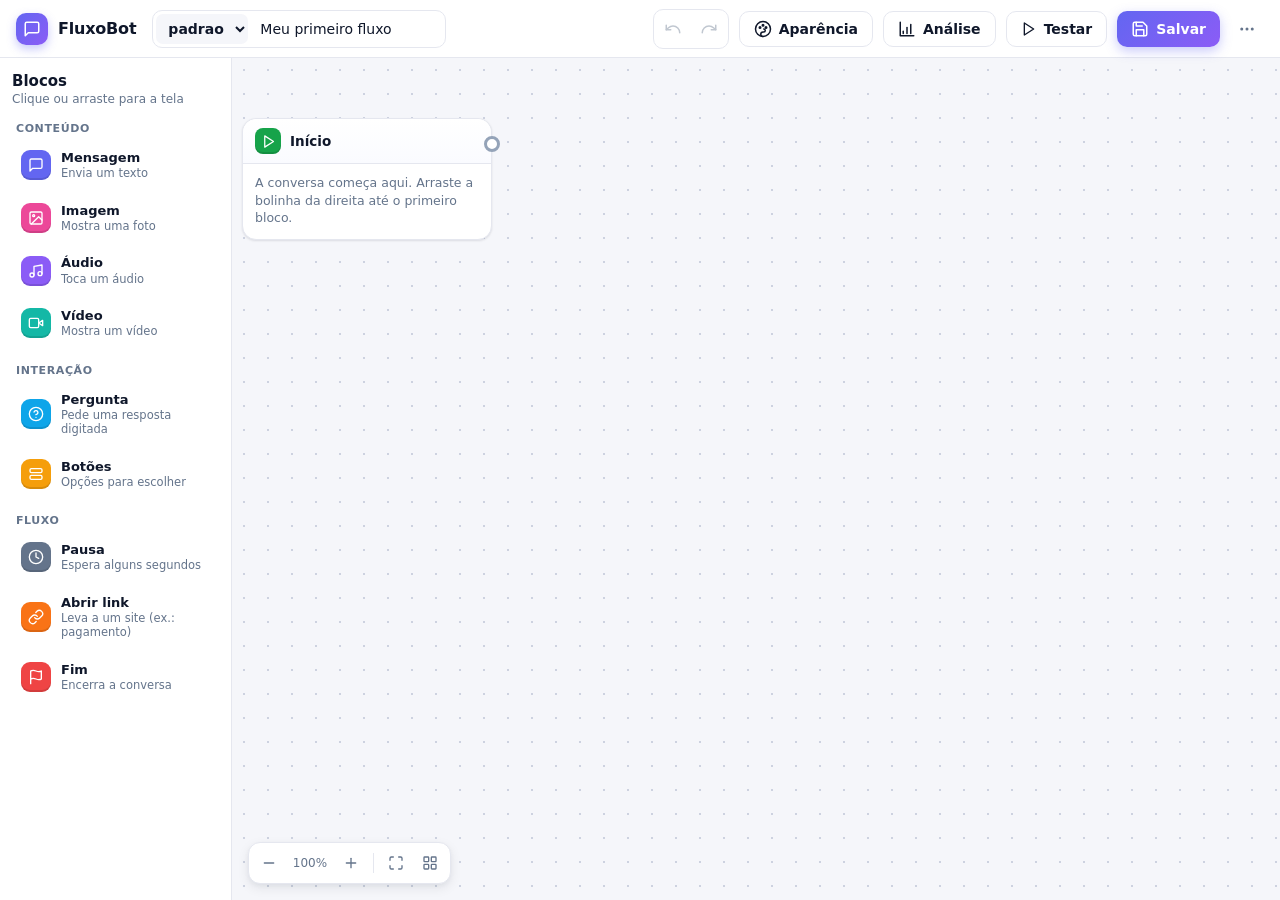
<file: index.html>
<!doctype html>
<html lang="pt-BR">
<head>
  <meta charset="utf-8">
  <meta name="viewport" content="width=device-width, initial-scale=1">
  <title>FluxoBot - Editor</title>
  <link rel="stylesheet" href="estilo.css">
  <link rel="stylesheet" href="editor.css">
</head>
<body class="editor">
  <header class="topo">
    <div class="marca">
      <span class="logo" id="logo"></span>
      <span class="marca-nome">FluxoBot</span>
    </div>
    <div class="seletor-bot">
      <select id="sel-bot" title="Escolha o bot"></select>
      <input type="text" id="nome" placeholder="Nome do bot" title="Nome do bot (também é o nome da aba na planilha)">
    </div>
    <span id="estado" class="estado"></span>
    <button type="button" id="stats" class="stats" title="Acessos deste bot (clique para atualizar)" hidden></button>
    <span class="espaco"></span>
    <div class="grupo">
      <button type="button" id="btn-desfazer" class="ico" title="Desfazer (Ctrl+Z)"></button>
      <button type="button" id="btn-refazer" class="ico" title="Refazer (Ctrl+Y)"></button>
    </div>
    <button type="button" id="btn-tema" class="sec"></button>
    <button type="button" id="btn-analise" class="sec" title="Onde as pessoas saem da conversa"></button>
    <button type="button" id="btn-testar" class="sec"></button>
    <button type="button" id="btn-salvar" class="prim"></button>
    <button type="button" id="btn-menu" class="ico" title="Mais opções"></button>
  </header>

  <div class="corpo">
    <aside id="paleta"></aside>

    <main id="area">
      <div id="canvas"><div id="palco"><div id="quadro"><svg id="linhas"></svg></div></div></div>
      <div class="controles-zoom">
        <button type="button" id="zoom-menos" title="Diminuir"></button>
        <span id="zoom-valor">100%</span>
        <button type="button" id="zoom-mais" title="Aumentar"></button>
        <span class="sep"></span>
        <button type="button" id="zoom-ajustar" title="Mostrar tudo"></button>
        <button type="button" id="btn-organizar" title="Organizar blocos automaticamente"></button>
      </div>
      <div class="dica-atalhos">
        <span><b>Ligar:</b> arraste a bolinha até outro bloco</span>
        <span><b>Vários:</b> Shift + arrastar</span>
        <span><b>Zoom:</b> Ctrl + roda</span>
        <span><b>Duplicar:</b> Ctrl+D</span>
      </div>
    </main>

    <aside id="tema"></aside>
    <aside id="analise"></aside>
    <aside id="teste">
      <div class="topo-painel">
        <span>Teste do chat</span>
        <span class="acoes-painel">
          <button type="button" id="btn-reiniciar" title="Reiniciar a conversa"></button>
          <button type="button" id="btn-fechar" title="Fechar"></button>
        </span>
      </div>
      <div id="conversa"></div>
    </aside>
  </div>

  <input type="file" id="arquivo" accept=".json" hidden>
  <div id="toasts" aria-live="polite"></div>

  <script src="ui.js"></script>
  <script src="chat.js"></script>
  <script src="importar-typebot.js"></script>
  <script src="editor-nos.js"></script>
  <script>
    // Ícones dos botões fixos da barra
    (function () {
      const icone = (id, nome, texto, tam) => {
        const b = document.getElementById(id);
        b.insertAdjacentHTML("afterbegin", UI.icone(nome, tam || 18));
        if (texto) b.append(UI.el("span", "", texto));
      };
      document.getElementById("logo").innerHTML = UI.icone("mensagem", 18);
      icone("btn-desfazer", "desfazer");
      icone("btn-refazer", "refazer");
      icone("btn-tema", "paleta", "Aparência");
      icone("btn-analise", "grafico", "Análise");
      icone("btn-testar", "testar", "Testar", 16);
      icone("btn-salvar", "salvar", "Salvar");
      icone("btn-menu", "mais");
      icone("zoom-menos", "menos", "", 16);
      icone("zoom-mais", "mais1", "", 16);
      icone("zoom-ajustar", "ajustar", "", 16);
      icone("btn-organizar", "organizar", "", 16);
      icone("btn-reiniciar", "reiniciar", "", 16);
      icone("btn-fechar", "x", "", 16);
    })();
  </script>
  <script src="editor.js"></script>
  <script src="bots.js"></script>
  <script src="tema.js"></script>
  <script src="analise.js"></script>
</body>
</html>
</file>
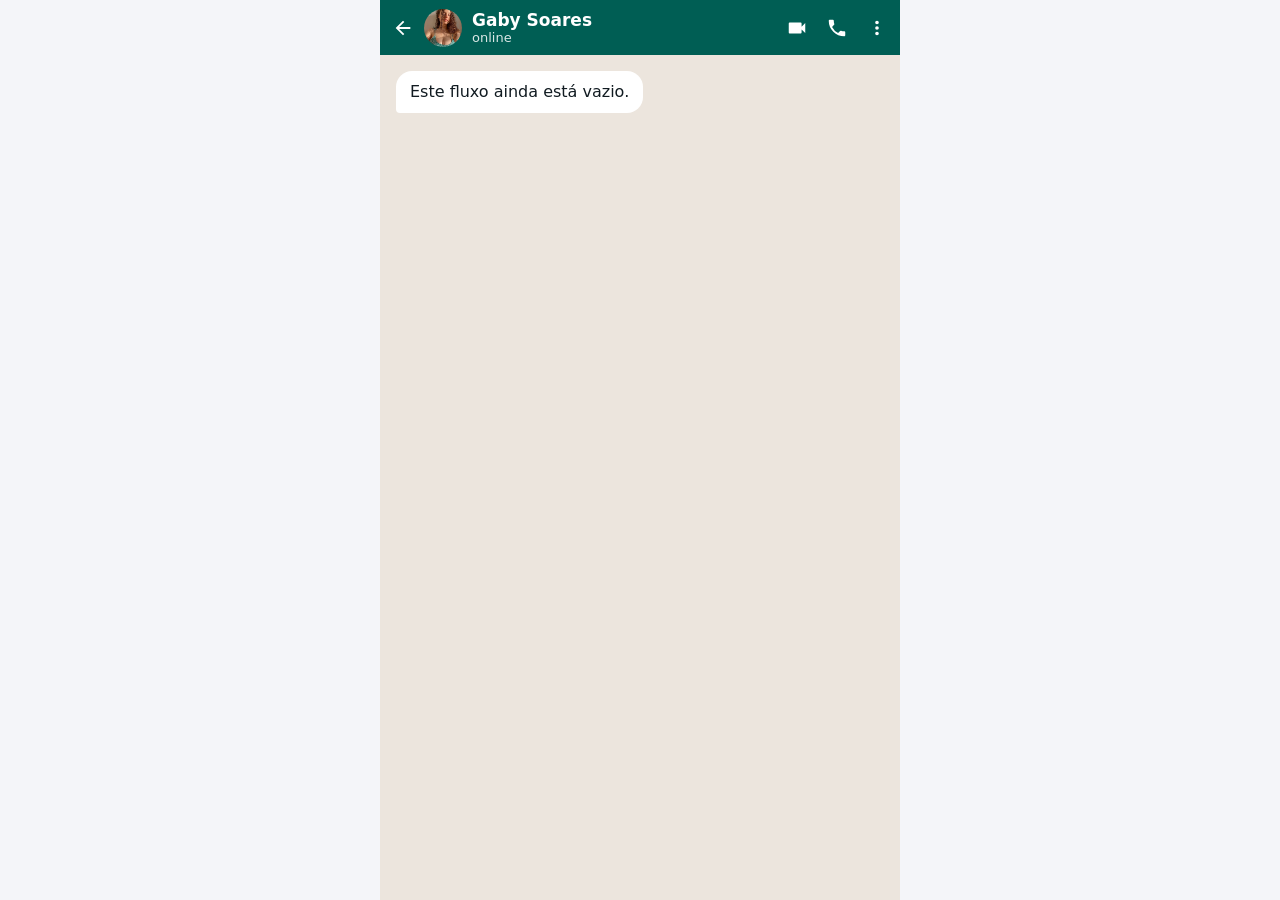
<file: chat.html>
<!doctype html>
<html lang="pt-BR">
<head>
  <meta charset="utf-8">
  <meta name="viewport" content="width=device-width, initial-scale=1, viewport-fit=cover, interactive-widget=resizes-content">
  <title>Chat</title>
  <link rel="stylesheet" href="estilo.css">
</head>
<body class="pagina-chat">
  <div id="chat"></div>
  <script src="chat.js"></script>
  <script>
    // Cada bot é um arquivo em bots/. Use chat.html?f=nome-do-bot (sem ?f usa o bot "padrao")
    const nome = new URLSearchParams(location.search).get("f") || "padrao";
    const seguro = /^[\w-]+$/.test(nome) ? nome : "padrao";
    const lerJson = (url) => fetch(url).then((r) => { if (!r.ok) throw new Error(r.status); return r.json(); });

    // config.json guarda o endereço da planilha (registro automático de acessos e respostas)
    const configuracao = lerJson("config.json?v=" + Date.now()).catch(() => ({}));

    Promise.all([lerJson("bots/" + seguro + ".json"), configuracao])
      .then(([fluxo, cfg]) => {
        const registroUrl = cfg && cfg.rastreio && cfg.planilha ? cfg.planilha : null;
        FluxoChat.executar(fluxo, document.getElementById("chat"), { registroUrl });
      })
      .catch(() => { document.getElementById("chat").textContent = "Não consegui carregar o fluxo."; });
  </script>
</body>
</html>
</file>
<file: estilo.css>
/* Estilo do CHAT (usado em chat.html e na prévia do editor). */
:root { --cor: #6d4aff; --borda: #dcdfe8; --texto: #1d2030; }
* { box-sizing: border-box; }
body { margin: 0; font-family: system-ui, "Segoe UI", Roboto, sans-serif; color: var(--texto); background: #f4f5f9; }

.fc-chat { display: flex; flex-direction: column; height: 100%; background: #fff; }
.fc-msgs { flex: 1; overflow-y: auto; padding: 16px; display: flex; flex-direction: column; gap: 8px; background-color: var(--fc-fundo, #fff); background-size: cover; background-position: center; }
.fc-msg { max-width: 80%; padding: 10px 14px; border-radius: 16px; line-height: 1.4; white-space: pre-wrap; word-break: break-word; }
.fc-bot { background: var(--fc-bot-bg, #eceefc); color: var(--fc-bot-cor, inherit); align-self: flex-start; border-bottom-left-radius: 4px; }
.fc-user { background: var(--fc-user-bg, var(--cor)); color: var(--fc-user-cor, #fff); align-self: flex-end; border-bottom-right-radius: 4px; }
.fc-entrada { padding: 12px; border-top: 1px solid var(--borda); min-height: 64px; background: #fff; }
.fc-entrada form { display: flex; gap: 8px; }
.fc-entrada input { flex: 1; padding: 10px 12px; border: 1px solid var(--borda); border-radius: 10px; font-size: 15px; }
.fc-entrada button { background: var(--fc-btn-bg, var(--cor)); color: var(--fc-btn-cor, #fff); border: 0; padding: 10px 16px; border-radius: 10px; font-size: 15px; cursor: pointer; }
.fc-botoes { display: flex; flex-wrap: wrap; gap: 8px; }
.fc-msgs .fc-botoes { align-self: flex-end; justify-content: flex-end; max-width: 92%; margin-top: 2px; }
.fc-entrada:empty { display: none; }
.fc-entrada { padding-bottom: calc(12px + env(safe-area-inset-bottom, 0px)); }
.fc-botoes button { background: var(--fc-btn-bg, #fff); color: var(--fc-btn-cor, var(--cor)); border: 2px solid var(--fc-btn-bg, var(--cor)); padding: 10px 16px; border-radius: 10px; font-size: 15px; cursor: pointer; }
.fc-botoes button:hover { background: var(--fc-btn-bg, var(--cor)); color: var(--fc-btn-cor, #fff); filter: brightness(.92); }

/* Mídias */
.fc-midia { padding: 4px; background: var(--fc-bot-bg, #eceefc); }
.fc-midia img, .fc-midia video { display: block; max-width: 100%; max-height: 420px; border-radius: 12px; }
.fc-midia audio { display: block; width: 260px; max-width: 100%; }
.fc-embed { display: block; width: 100%; min-width: 240px; aspect-ratio: 16 / 9; border: 0; border-radius: 12px; }
/* visualização única (estilo WhatsApp) */
.fc-chat { position: relative; }
/* player de áudio estilo WhatsApp */
.fc-audio { display: flex; align-items: center; gap: 8px; width: 270px; max-width: 100%; padding: 6px 8px; box-sizing: border-box; }
.fc-audio audio { display: none; }
.fc-vel { flex: none; min-width: 42px; border: 0; border-radius: 999px; padding: 6px 8px; background: rgba(0,0,0,.12); color: inherit; font: inherit; font-size: 13px; font-weight: 600; cursor: pointer; }
.fc-play { flex: none; width: 28px; height: 28px; border: 0; padding: 0; background: none; color: var(--fc-btn-bg, var(--cor)); cursor: pointer; position: relative; }
.fc-play::before { content: ""; position: absolute; left: 8px; top: 4px; border-left: 16px solid currentColor; border-top: 10px solid transparent; border-bottom: 10px solid transparent; }
.fc-play.fc-tocando::before { left: 5px; top: 4px; width: 5px; height: 20px; border: 0; background: currentColor; box-shadow: 10px 0 0 currentColor; }
.fc-meio { flex: 1; min-width: 0; }
.fc-ondas { position: relative; display: flex; align-items: center; gap: 2px; height: 28px; cursor: pointer; touch-action: none; }
.fc-ondas i { flex: 1; min-width: 2px; border-radius: 2px; background: rgba(0,0,0,.25); }
.fc-ondas i.fc-feita { background: var(--fc-btn-bg, var(--cor)); }
.fc-bolinha { position: absolute; top: 50%; width: 12px; height: 12px; margin: -6px 0 0 -6px; border-radius: 50%; background: var(--fc-btn-bg, var(--cor)); pointer-events: none; }
.fc-tempo { margin-top: 2px; font-size: 12px; opacity: .7; }
.fc-unica { display: flex; align-items: center; gap: 8px; padding: 10px 14px; }
.fc-unica-btn { display: flex; align-items: center; gap: 8px; background: none; border: 0; padding: 0; font: inherit; color: inherit; cursor: pointer; font-weight: 600; }
.fc-unica-btn svg, .fc-aberta svg { flex: none; }
.fc-aberta { opacity: .65; font-style: italic; }
.fc-aberta svg circle { stroke-dasharray: 3 3; }
.fc-visor { position: absolute; inset: 0; z-index: 10; display: flex; align-items: center; justify-content: center; padding: 48px 12px 12px; background: rgba(0, 0, 0, .92); }
.fc-visor img, .fc-visor video { max-width: 100%; max-height: 100%; border-radius: 8px; }
.fc-visor .fc-embed { max-width: 100%; }
.fc-visor-fechar { position: absolute; top: 10px; right: 12px; width: 36px; height: 36px; border: 0; border-radius: 50%; background: rgba(255, 255, 255, .15); color: #fff; font-size: 18px; cursor: pointer; }
.fc-link { display: inline-block; padding: 10px 16px; background: var(--fc-btn-bg, var(--cor)); color: var(--fc-btn-cor, #fff); border-radius: 10px; text-decoration: none; font-weight: 600; }

/* "digitando..." */
.fc-digitando { display: flex; gap: 4px; padding: 12px 14px; }
.fc-digitando span { width: 7px; height: 7px; border-radius: 50%; background: #8b8fa8; animation: fc-pulo 1s infinite ease-in-out; }
.fc-digitando span:nth-child(2) { animation-delay: .15s; }
.fc-digitando span:nth-child(3) { animation-delay: .3s; }
.fc-gravando { display: flex; align-items: center; padding: 10px 14px; color: #e53935; animation: fc-grava 1s infinite ease-in-out; }
@keyframes fc-grava { 0%, 100% { opacity: 1; } 50% { opacity: .25; } }
@keyframes fc-pulo { 0%, 60%, 100% { transform: translateY(0); opacity: .5; } 30% { transform: translateY(-4px); opacity: 1; } }

/* Barra de contato (topo) */
.fc-barra { display: flex; align-items: center; gap: 10px; min-height: 55px; padding: 8px 12px; background: var(--fc-barra, #005e54); color: #fff; flex: none; }
.fc-avatar { width: 38px; height: 38px; border-radius: 50%; object-fit: cover; }
.fc-info { display: flex; flex-direction: column; flex: 1; min-width: 0; line-height: 1.2; }
.fc-nome { font-size: 17px; font-weight: 600; white-space: nowrap; overflow: hidden; text-overflow: ellipsis; }
.fc-status { font-size: 13px; opacity: .85; }
.fc-acoes { display: flex; gap: 18px; align-items: center; }

/* Página do chat */
body.pagina-chat { height: 100vh; height: 100dvh; margin: 0; }
body.pagina-chat #chat { height: 100%; max-width: 520px; margin: 0 auto; }
</file>
<file: editor.css>
/* Editor FluxoBot: visual premium */
:root {
  --bg: #f5f6fa;
  --superficie: #ffffff;
  --borda: #e5e7ef;
  --borda-forte: #d3d7e3;
  --texto: #0f172a;
  --texto-2: #64748b;
  --acento: #6366f1;
  --acento-2: #8b5cf6;
  --acento-suave: #eef0ff;
  --perigo: #e11d48;
  --sombra-1: 0 1px 2px rgba(15, 23, 42, .06), 0 1px 3px rgba(15, 23, 42, .05);
  --sombra-2: 0 4px 12px rgba(15, 23, 42, .08), 0 2px 4px rgba(15, 23, 42, .04);
  --sombra-3: 0 16px 40px rgba(15, 23, 42, .18);
  --raio: 12px;
  --cor: #6366f1;
}
* { box-sizing: border-box; }
html, body { height: 100%; }
body.editor { margin: 0; display: flex; flex-direction: column; overflow: hidden; background: var(--bg); color: var(--texto); font-family: "Inter", system-ui, "Segoe UI", Roboto, sans-serif; font-size: 14px; }
button { font: inherit; color: inherit; cursor: pointer; }
button:disabled { opacity: .4; cursor: default; }
svg { flex: none; }

/* ---------- Barra superior ---------- */
.topo { display: flex; align-items: center; gap: 10px; height: 58px; padding: 0 16px; background: rgba(255, 255, 255, .92); backdrop-filter: blur(8px); border-bottom: 1px solid var(--borda); flex: none; z-index: 20; }
.marca { display: flex; align-items: center; gap: 10px; margin-right: 6px; }
.logo { width: 32px; height: 32px; border-radius: 10px; display: grid; place-items: center; color: #fff; background: linear-gradient(135deg, var(--acento), var(--acento-2)); box-shadow: 0 4px 10px rgba(99, 102, 241, .35); }
.marca-nome { font-weight: 700; font-size: 16px; letter-spacing: -.2px; }
.seletor-bot { display: flex; align-items: center; gap: 4px; padding: 3px; border: 1px solid var(--borda); border-radius: 10px; background: var(--superficie); }
.seletor-bot select { border: 0; background: var(--bg); padding: 6px 8px; border-radius: 7px; font: inherit; font-weight: 600; color: var(--texto); max-width: 150px; cursor: pointer; }
.seletor-bot input { border: 0; padding: 6px 8px; width: 190px; border-radius: 7px; font: inherit; background: transparent; color: var(--texto); }
.seletor-bot input:hover { background: var(--bg); }
.seletor-bot input:focus { outline: 2px solid var(--acento); background: #fff; }
.espaco { flex: 1; }
.estado { font-size: 12px; color: var(--texto-2); padding: 4px 10px; border-radius: 999px; }
.estado.sujo { background: #fff7ed; color: #c2410c; }
.estado.salvo { background: #ecfdf5; color: #047857; }
.stats { border: 1px solid var(--borda); background: var(--superficie); border-radius: 999px; padding: 5px 12px; font-size: 12px; color: var(--texto-2); }
.stats b { color: var(--texto); }
.stats:hover { border-color: var(--acento); }
.grupo { display: flex; gap: 2px; padding: 2px; border: 1px solid var(--borda); border-radius: 10px; background: var(--superficie); }
button.ico { width: 34px; height: 34px; display: grid; place-items: center; border: 0; border-radius: 8px; background: transparent; color: var(--texto-2); }
button.ico:hover:not(:disabled) { background: var(--bg); color: var(--texto); }
button.sec, button.prim, button.perigo { display: inline-flex; align-items: center; gap: 7px; height: 36px; padding: 0 14px; border-radius: 10px; font-weight: 600; border: 1px solid var(--borda); background: var(--superficie); transition: box-shadow .15s, border-color .15s, transform .05s; }
button.sec:hover { border-color: var(--borda-forte); box-shadow: var(--sombra-1); }
button.prim { color: #fff; border: 0; background: linear-gradient(135deg, var(--acento), var(--acento-2)); box-shadow: 0 4px 12px rgba(99, 102, 241, .35); }
button.prim:hover:not(:disabled) { box-shadow: 0 6px 16px rgba(99, 102, 241, .45); }
button.prim:active { transform: translateY(1px); }
button.perigo { color: #fff; border: 0; background: var(--perigo); }

/* ---------- Corpo ---------- */
.corpo { flex: 1; display: flex; min-height: 0; min-width: 0; }
#paleta { width: 232px; flex: none; background: var(--superficie); border-right: 1px solid var(--borda); padding: 14px 12px; overflow-y: auto; }
.paleta-titulo { font-weight: 700; font-size: 15px; }
.paleta-dica { margin: 2px 0 6px; color: var(--texto-2); font-size: 12px; }
.paleta-grupo { margin: 16px 4px 6px; font-size: 11px; letter-spacing: .6px; text-transform: uppercase; color: var(--texto-2); }
.bloco-item { display: flex; align-items: center; gap: 10px; width: 100%; padding: 8px; margin-bottom: 4px; border: 1px solid transparent; border-radius: 10px; background: transparent; text-align: left; cursor: grab; }
.bloco-item:hover { background: var(--bg); border-color: var(--borda); }
.bloco-item:active { cursor: grabbing; }
.bloco-texto { display: flex; flex-direction: column; min-width: 0; line-height: 1.25; }
.bloco-texto strong { font-size: 13px; }
.bloco-texto small { color: var(--texto-2); font-size: 11.5px; }
.chip { width: 30px; height: 30px; flex: none; display: grid; place-items: center; border-radius: 9px; color: #fff; background: var(--cor-no, var(--acento)); box-shadow: inset 0 -2px 0 rgba(0, 0, 0, .12); }

/* ---------- Canvas ---------- */
#area { flex: 1; min-width: 0; position: relative; }
#canvas { position: absolute; inset: 0; overflow: auto; background-color: var(--bg); background-image: radial-gradient(#cdd2e0 1.2px, transparent 1.2px); background-size: 24px 24px; cursor: grab; }
#canvas.arrastando { cursor: grabbing; }
#palco { position: relative; }
#quadro { position: absolute; left: 0; top: 0; transform-origin: 0 0; }
#linhas { position: absolute; inset: 0; width: 100%; height: 100%; pointer-events: none; overflow: visible; }
#linhas .linha { fill: none; stroke: #94a3b8; stroke-width: 2.5; transition: stroke .15s; }
#linhas .area-clique { fill: none; stroke: transparent; stroke-width: 16; pointer-events: stroke; cursor: pointer; }
#linhas .aresta:hover .linha { stroke: var(--acento); }
#linhas .remover { opacity: 0; pointer-events: all; cursor: pointer; transition: opacity .12s; }
#linhas .remover circle { fill: #fff; stroke: var(--perigo); stroke-width: 1.5; }
#linhas .remover path { stroke: var(--perigo); stroke-width: 2; stroke-linecap: round; }
#linhas .aresta:hover .remover, #linhas .remover:hover { opacity: 1; }
#linhas .temporaria { fill: none; stroke: var(--acento); stroke-width: 2.5; stroke-dasharray: 6 5; }
#quadro.ligando .no { transition: box-shadow .12s; }
#quadro.ligando .no.alvo { box-shadow: 0 0 0 3px var(--acento), var(--sombra-2); }

.controles-zoom { position: absolute; left: 16px; bottom: 16px; display: flex; align-items: center; gap: 2px; padding: 4px; background: var(--superficie); border: 1px solid var(--borda); border-radius: 12px; box-shadow: var(--sombra-2); z-index: 5; cursor: default; }
.controles-zoom button { width: 32px; height: 32px; display: grid; place-items: center; border: 0; background: transparent; border-radius: 8px; color: var(--texto-2); }
.controles-zoom button:hover { background: var(--bg); color: var(--texto); }
.controles-zoom span { min-width: 46px; text-align: center; font-size: 12px; color: var(--texto-2); }
.controles-zoom .sep { width: 1px; min-width: 1px; height: 20px; background: var(--borda); margin: 0 4px; }
.dica-atalhos { position: absolute; bottom: 22px; left: 50%; transform: translateX(-50%); display: flex; gap: 16px; padding: 6px 14px; border-radius: 999px; background: rgba(15, 23, 42, .78); color: #e2e8f0; font-size: 12px; pointer-events: none; z-index: 4; white-space: nowrap; opacity: .0; transition: opacity .3s; }
#area:hover .dica-atalhos { opacity: 1; }
.dica-atalhos b { color: #fff; }
.retangulo-selecao { position: fixed; border: 1.5px solid var(--acento); background: rgba(99, 102, 241, .1); border-radius: 4px; z-index: 30; pointer-events: none; }

/* ---------- Blocos ---------- */
.no { position: absolute; width: 250px; background: var(--superficie); border: 1px solid var(--borda); border-radius: 14px; box-shadow: var(--sombra-1); cursor: default; }
.no:hover { box-shadow: var(--sombra-2); }
.no.selecionado { border-color: var(--acento); box-shadow: 0 0 0 3px rgba(99, 102, 241, .25), var(--sombra-2); }
.no-cab { display: flex; align-items: center; gap: 9px; padding: 9px 12px; border-bottom: 1px solid var(--borda); border-radius: 14px 14px 0 0; cursor: grab; user-select: none; background: linear-gradient(180deg, #fff, #fafbff); }
.no-cab:active { cursor: grabbing; }
.no-titulo { font-weight: 650; font-size: 13.5px; }
.no .chip { width: 26px; height: 26px; border-radius: 8px; }
.no-corpo { padding: 10px 12px 12px; display: flex; flex-direction: column; gap: 9px; }
.no-acoes { position: absolute; right: 8px; top: -17px; display: none; gap: 2px; padding: 3px; background: var(--superficie); border: 1px solid var(--borda); border-radius: 10px; box-shadow: var(--sombra-2); z-index: 3; }
.no:hover .no-acoes, .no.selecionado .no-acoes { display: flex; }
.no-acoes button { width: 28px; height: 28px; display: grid; place-items: center; border: 0; background: transparent; border-radius: 7px; color: var(--texto-2); }
.no-acoes button:hover { background: var(--bg); color: var(--texto); }
.no-acoes button.perigo { color: var(--perigo); height: 28px; padding: 0; background: transparent; box-shadow: none; border: 0; }
.no-acoes button.perigo:hover { background: #fff1f2; }
.dica-no { margin: 0; color: var(--texto-2); font-size: 12.5px; line-height: 1.4; }

.campo { display: flex; flex-direction: column; gap: 4px; }
.campo .rotulo, .rotulo-secao { font-size: 11px; font-weight: 600; color: var(--texto-2); letter-spacing: .2px; }
.rotulo-secao { margin-top: 2px; text-transform: uppercase; letter-spacing: .5px; font-size: 10.5px; }
.no input[type=text], .no textarea, .no select { width: 100%; padding: 7px 9px; border: 1px solid var(--borda); border-radius: 8px; background: #f8fafc; font: inherit; font-size: 13px; color: var(--texto); }
.no textarea { resize: vertical; min-height: 58px; line-height: 1.4; }
.no input:focus, .no textarea:focus, .no select:focus { outline: 2px solid rgba(99, 102, 241, .5); border-color: var(--acento); background: #fff; }
.campo-linha { flex-direction: row; align-items: center; gap: 8px; }
.campo-linha .rotulo { flex: 1; }
.campo-linha .mini-num { width: 64px; text-align: center; }
.campo-linha .unidade { font-size: 12px; color: var(--texto-2); }
.chips { display: flex; flex-wrap: wrap; align-items: center; gap: 5px; margin-top: -4px; }
.chips-rotulo { font-size: 11px; color: var(--texto-2); }
.chip-var { padding: 2px 8px; border: 1px solid var(--borda); border-radius: 999px; background: var(--acento-suave); color: var(--acento); font-size: 11.5px; font-weight: 600; }
.chip-var:hover { background: #e0e4ff; }
.previa { width: 100%; max-height: 140px; object-fit: cover; border-radius: 9px; border: 1px solid var(--borda); }
.botao-linha { display: flex; align-items: center; justify-content: center; gap: 7px; padding: 7px; border: 1px dashed var(--borda-forte); border-radius: 8px; background: transparent; color: var(--texto-2); font-size: 12.5px; }
.botao-linha:hover { border-color: var(--acento); color: var(--acento); background: var(--acento-suave); }
.opcao { position: relative; display: flex; align-items: center; gap: 6px; }
.icone-mini { width: 26px; height: 26px; flex: none; display: grid; place-items: center; border: 0; background: transparent; border-radius: 6px; color: var(--texto-2); }
.icone-mini:hover { background: #fff1f2; color: var(--perigo); }

/* Portas de ligação */
.porta { position: absolute; width: 16px; height: 16px; border-radius: 50%; background: #fff; border: 3px solid #94a3b8; z-index: 2; transition: transform .12s, background .12s, border-color .12s; }
.porta.entrada { left: -9px; top: 17px; cursor: default; }
.porta.saida { right: -9px; top: 17px; cursor: crosshair; }
.porta.saida::after { content: ""; position: absolute; inset: -9px; border-radius: 50%; }
.opcao .porta.saida { top: 50%; right: -21px; transform: translateY(-50%); }
.porta.ligada { background: var(--cor-no, var(--acento)); border-color: var(--cor-no, var(--acento)); }
.no .porta.saida:hover, .porta.ativa { transform: scale(1.25); border-color: var(--acento); background: var(--acento); }
.opcao .porta.saida:hover, .opcao .porta.ativa { transform: translateY(-50%) scale(1.25); }
#quadro.ligando .porta.entrada { transform: scale(1.15); border-color: var(--acento); }

/* ---------- Painéis laterais (Aparência / Teste) ---------- */
#tema, #teste { flex: none; width: 340px; display: none; flex-direction: column; background: var(--superficie); border-left: 1px solid var(--borda); min-height: 0; }
#tema.aberto, #teste.aberto { display: flex; }
#tema { overflow-y: auto; }
.topo-painel, #tema .topo { display: flex; align-items: center; justify-content: space-between; padding: 12px 14px; font-weight: 700; border-bottom: 1px solid var(--borda); background: var(--superficie); position: sticky; top: 0; z-index: 2; }
.acoes-painel { display: flex; gap: 2px; }
.acoes-painel button, #tema .topo button { width: 30px; height: 30px; display: grid; place-items: center; border: 0; background: transparent; border-radius: 8px; color: var(--texto-2); }
.acoes-painel button:hover, #tema .topo button:hover { background: var(--bg); color: var(--texto); }
#conversa { flex: 1; min-height: 0; }
#tema .secao { padding: 14px; border-bottom: 1px solid var(--borda); display: flex; flex-direction: column; gap: 10px; }
#tema h3 { margin: 0; font-size: 11px; color: var(--texto-2); text-transform: uppercase; letter-spacing: .6px; }
#tema .modelos { display: grid; grid-template-columns: 1fr 1fr; gap: 8px; }
#tema .modelos button { flex: 1; padding: 12px; border: 1.5px solid var(--borda); background: #fff; border-radius: 10px; font-weight: 600; }
#tema .modelos button:hover { border-color: var(--acento); background: var(--acento-suave); }
#tema label { font-size: 12px; color: var(--texto-2); display: block; margin-bottom: 4px; }
#tema input[type=text] { width: 100%; padding: 8px 10px; border: 1px solid var(--borda); border-radius: 8px; font: inherit; background: #f8fafc; }
#tema input[type=text]:focus { outline: 2px solid rgba(99, 102, 241, .5); background: #fff; }
#tema .linha { display: flex; gap: 6px; }
#tema .linha input[type=text] { flex: 1; }
#tema .mini { white-space: nowrap; padding: 6px 10px; border: 1px dashed var(--borda-forte); background: #fff; border-radius: 8px; font-size: 12.5px; }
#tema .mini:hover { border-color: var(--acento); color: var(--acento); }
#tema .cores { display: grid; grid-template-columns: 1fr 1fr; gap: 10px; }
#tema .cor { display: flex; align-items: center; gap: 8px; }
#tema .cor input { width: 38px; height: 32px; padding: 0; border: 1px solid var(--borda); border-radius: 8px; background: #fff; cursor: pointer; }
#tema .cor span { font-size: 12px; line-height: 1.2; }
#tema .interruptor { display: flex; align-items: center; gap: 8px; font-size: 14px; color: var(--texto); cursor: pointer; margin: 0; }

/* ---------- Menus, diálogos e avisos ---------- */
.menu-flutuante { position: fixed; z-index: 100; min-width: 210px; padding: 6px; background: var(--superficie); border: 1px solid var(--borda); border-radius: 12px; box-shadow: var(--sombra-3); }
.menu-flutuante button { display: flex; align-items: center; gap: 10px; width: 100%; padding: 8px 10px; border: 0; background: transparent; border-radius: 8px; text-align: left; }
.menu-flutuante button:hover { background: var(--bg); }
.menu-flutuante button.perigo { color: var(--perigo); background: transparent; box-shadow: none; height: auto; font-weight: 400; }
.menu-flutuante button.perigo:hover { background: #fff1f2; }
.menu-icone { display: grid; place-items: center; color: var(--cor-no, var(--texto-2)); }
.menu-flutuante kbd { margin-left: auto; font: inherit; font-size: 11px; color: var(--texto-2); }
.menu-sep { height: 1px; margin: 5px 4px; background: var(--borda); }
.menu-titulo { padding: 6px 10px 4px; font-size: 11px; font-weight: 700; letter-spacing: .6px; text-transform: uppercase; color: var(--texto-2); }

dialog.dlg { border: 0; border-radius: 18px; padding: 0; width: min(460px, calc(100vw - 32px)); box-shadow: var(--sombra-3); color: var(--texto); }
dialog.dlg::backdrop { background: rgba(15, 23, 42, .45); backdrop-filter: blur(3px); }
.dlg-form { padding: 22px; display: flex; flex-direction: column; gap: 14px; }
.dlg-form h2 { margin: 0; font-size: 18px; letter-spacing: -.2px; }
.dlg-desc { margin: 0; color: var(--texto-2); line-height: 1.5; }
.dlg-campo { display: flex; flex-direction: column; gap: 6px; font-size: 12.5px; font-weight: 600; color: var(--texto-2); }
.dlg-campo input { padding: 10px 12px; border: 1px solid var(--borda-forte); border-radius: 10px; font: inherit; font-weight: 400; color: var(--texto); }
.dlg-campo input:focus { outline: 2px solid rgba(99, 102, 241, .5); border-color: var(--acento); }
.dlg-ajuda { padding: 12px 14px; background: var(--acento-suave); border-radius: 10px; font-size: 12.5px; line-height: 1.55; color: #3730a3; }
.dlg-ajuda a { color: var(--acento); font-weight: 600; }
.dlg-ajuda ol { margin: 6px 0 0; padding-left: 18px; }
.dlg-acoes { display: flex; justify-content: flex-end; gap: 8px; margin-top: 4px; }

#toasts { position: fixed; bottom: 18px; right: 18px; display: flex; flex-direction: column; gap: 8px; z-index: 200; pointer-events: none; }
.toast { max-width: 380px; padding: 11px 16px; border-radius: 12px; background: #0f172a; color: #fff; box-shadow: var(--sombra-3); animation: toast-entra .22s ease-out; line-height: 1.4; }
.toast.ok { background: #047857; }
.toast.erro { background: var(--perigo); }
.toast.sai { opacity: 0; transform: translateY(6px); transition: all .35s; }
@keyframes toast-entra { from { opacity: 0; transform: translateY(10px); } }

@media (max-width: 1100px) {
  .dica-atalhos { display: none; }
  .seletor-bot input { width: 130px; }
  #btn-tema span, #btn-testar span, #btn-analise span { display: none; }
}
@media (max-width: 820px) {
  #paleta { display: none; }
  .controles-zoom { left: 12px; }
  #tema, #teste { position: absolute; right: 0; top: 58px; bottom: 0; z-index: 15; box-shadow: var(--sombra-3); }
  .marca-nome { display: none; }
}

/* Opção de botão sem ligação: borda tracejada laranja (a conversa pararia ali) */
.opcao .porta.saida:not(.ligada) { border-color: #f59e0b; border-style: dashed; background: #fffbeb; }

/* ---------- Painel Análise ---------- */
#analise { flex: none; width: 360px; display: none; flex-direction: column; background: var(--superficie); border-left: 1px solid var(--borda); overflow-y: auto; min-height: 0; }
#analise.aberto { display: flex; }
#analise .topo { display: flex; align-items: center; justify-content: space-between; padding: 12px 14px; font-weight: 700; border-bottom: 1px solid var(--borda); background: var(--superficie); position: sticky; top: 0; z-index: 2; }
#analise .acoes-painel button { width: 30px; height: 30px; display: grid; place-items: center; border: 0; background: transparent; border-radius: 8px; color: var(--texto-2); }
#analise .acoes-painel button:hover { background: var(--bg); color: var(--texto); }
#analise .secao { padding: 14px; border-bottom: 1px solid var(--borda); display: flex; flex-direction: column; gap: 8px; }
#analise h3 { margin: 0; font-size: 11px; color: var(--texto-2); text-transform: uppercase; letter-spacing: .6px; }
#analise .interruptor { display: flex; align-items: center; gap: 8px; font-size: 13px; cursor: pointer; margin: 0; }
.analise-msg { margin: 16px 14px; padding: 12px 14px; border-radius: 10px; background: var(--acento-suave); color: #3730a3; line-height: 1.5; font-size: 13px; }
.analise-msg.erro { background: #fff1f2; color: #9f1239; }
.nota { margin: 0; font-size: 12px; color: var(--texto-2); line-height: 1.45; }
.cartoes { display: grid; grid-template-columns: 1fr 1fr; gap: 8px; }
.cartao { display: flex; flex-direction: column; gap: 1px; padding: 10px 12px; border: 1px solid var(--borda); border-radius: 12px; background: #fafbff; }
.cartao strong { font-size: 22px; letter-spacing: -.5px; }
.cartao span { font-size: 12px; color: var(--texto-2); }
.cartao small { font-size: 11px; color: var(--texto-2); opacity: .8; }
.dica-analise { padding: 10px 12px; border-radius: 10px; font-size: 12.5px; line-height: 1.5; border: 1px solid var(--borda); background: #f8fafc; }
.dica-analise.alerta { background: #fff1f2; border-color: #fecdd3; color: #9f1239; }
.dica-analise.dica { background: #fff7ed; border-color: #fed7aa; color: #9a3412; }
.dica-analise.info { background: var(--acento-suave); border-color: #dbe0ff; color: #3730a3; }
.fn-linha { display: flex; flex-direction: column; gap: 5px; width: 100%; padding: 7px 8px; border: 1px solid transparent; border-radius: 9px; background: transparent; text-align: left; }
.fn-linha:hover { background: var(--bg); border-color: var(--borda); }
.fn-topo { display: flex; align-items: center; gap: 8px; font-size: 12.5px; }
.fn-idx { width: 20px; flex: none; font-size: 11px; color: var(--texto-2); text-align: right; }
.fn-texto { flex: 1; min-width: 0; white-space: nowrap; overflow: hidden; text-overflow: ellipsis; }
.fn-num { font-weight: 700; font-size: 12px; }
.fn-saida { min-width: 52px; padding: 1px 7px; border-radius: 999px; font-size: 11px; font-weight: 700; text-align: center; white-space: nowrap; }
.fn-saida.baixo, .metrica.baixo { background: #ecfdf5; color: #047857; }
.fn-saida.medio, .metrica.medio { background: #fff7ed; color: #c2410c; }
.fn-saida.alto, .metrica.alto { background: #fff1f2; color: #be123c; }
.fn-saida.vazio, .metrica.vazio { background: #f1f5f9; color: #64748b; }
.fn-barra { height: 6px; border-radius: 999px; background: #eef0f6; overflow: hidden; }
.fn-barra i { display: block; height: 100%; border-radius: 999px; background: linear-gradient(90deg, var(--acento), var(--acento-2)); }
.rotulo-botao { margin-top: 6px; font-size: 12px; font-weight: 600; }
.op-linha { display: flex; justify-content: space-between; font-size: 12.5px; margin-top: 4px; }
.tabela { display: flex; flex-direction: column; gap: 4px; }
.tab-linha { display: grid; grid-template-columns: 1fr auto auto; gap: 10px; font-size: 12.5px; padding: 5px 2px; border-bottom: 1px dashed var(--borda); }
.dias { display: flex; align-items: flex-end; gap: 4px; height: 96px; padding-top: 6px; }
.dia { flex: 1; display: flex; flex-direction: column; align-items: center; justify-content: flex-end; gap: 3px; }
.dia i { width: 100%; max-width: 18px; border-radius: 4px 4px 0 0; background: linear-gradient(180deg, var(--acento-2), var(--acento)); }
.dia span { font-size: 10px; color: var(--texto-2); }
/* Selo de análise embaixo de cada bloco do fluxo */
.no .metrica { position: absolute; left: 0; bottom: -29px; padding: 3px 10px; border-radius: 999px; font-size: 11.5px; font-weight: 700; white-space: nowrap; border: 1px solid rgba(0, 0, 0, .06); box-shadow: var(--sombra-1); }
@media (max-width: 820px) { #analise { position: absolute; right: 0; top: 58px; bottom: 0; z-index: 15; box-shadow: var(--sombra-3); } }
</file>
